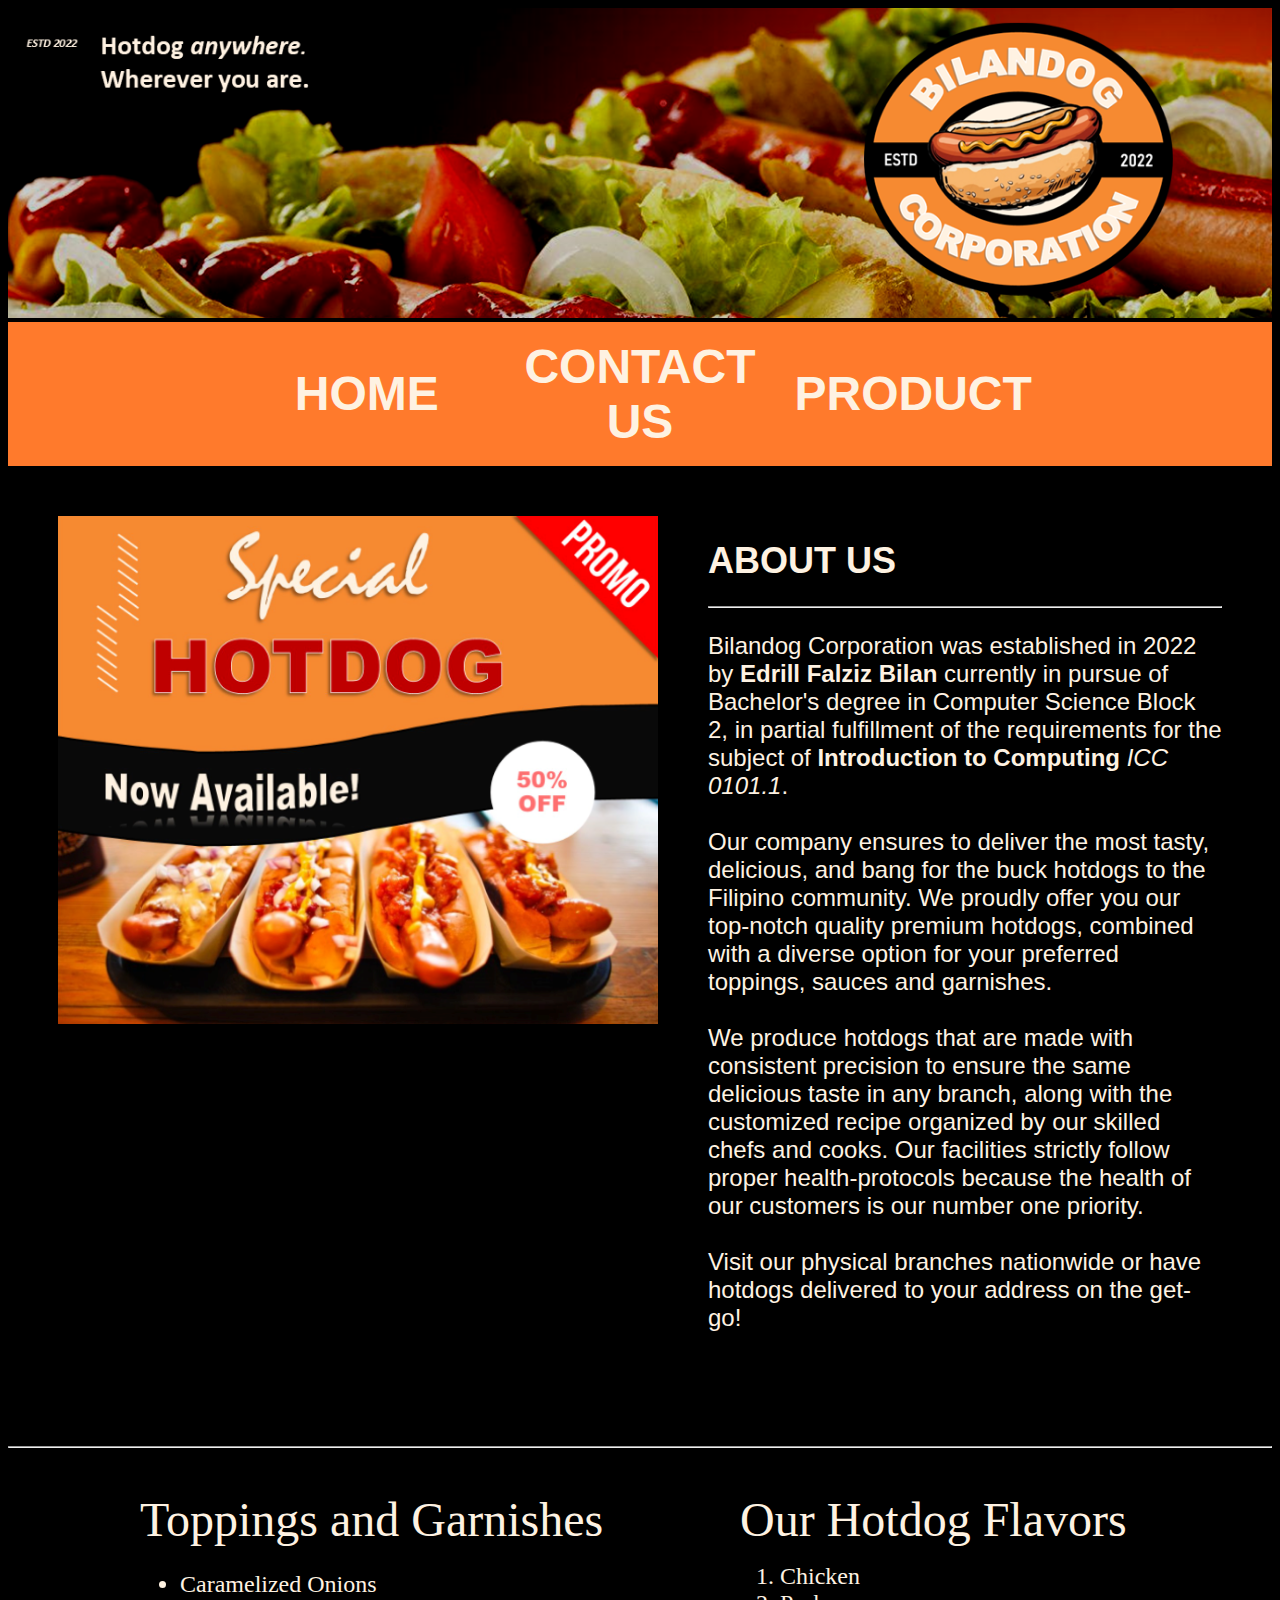
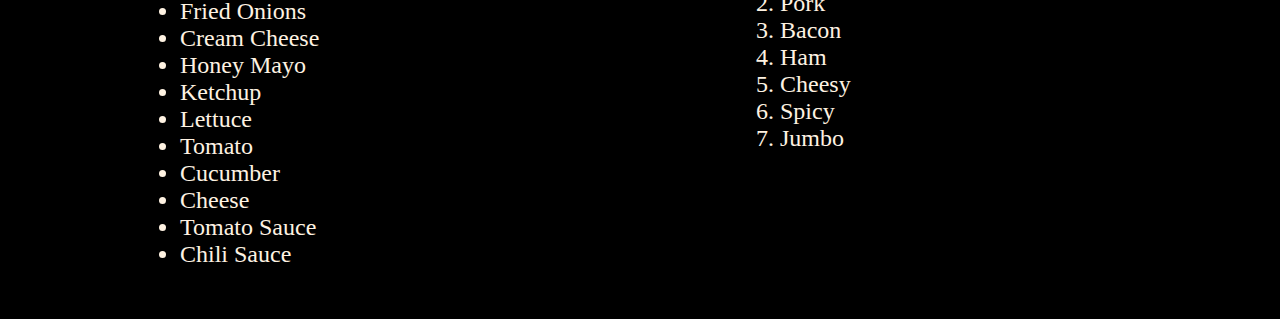
<file: index.html>
<!DOCTYPE html>
<html>
	<head>
	<title> Bilandog Corp </title>
	<link rel="stylesheet" href="home.css"/>
	<style></style>
	</head>

	<body bgcolor="black">
		<div id="div1">
		<img src="Banner.png" width="100%">
		</div>

		<div id="div2">
		<font size="7" face="Arial" style="color: #fef2e2;">
			<table id="table1" border="0px" bordercolor="white" align="center" height="23px" width="65%" cellpadding="15px">
				<tr align="center">
				<td> <b>HOME</b>
				<td> <a href="contact.html" style="text-decoration-line:none;color:#fef2e2"><b>CONTACT US</b></a>
				<td> <a href="product.html" style="text-decoration-line:none;color:#fef2e2"><b>PRODUCT</b></a>
				</tr>
			</table>
		</font>
		</div>
		
		<div id="div3">
				<img src="Promo1.png" width="600"/>
		</div>

		<div id="div4">
		<font size="4" face="Helvetica" style="color: #fef2e2;">
			<h1> <b>ABOUT US</b> </h1> 
		</font> <hr>

		<font size="5" face="Helvetica" style="color:#fef2e2;">
			<p> Bilandog Corporation was established in 2022 by <strong>Edrill Falziz Bilan</strong> currently in pursue of Bachelor's degree in Computer Science Block 2, 
				in partial fulfillment of the requirements for the subject of <strong>Introduction to Computing</strong> <i>ICC 0101.1</i>.<br><br>
				Our company ensures to deliver the most tasty, delicious, and bang for the buck hotdogs to the Filipino community. We proudly offer you our top-notch quality 
				premium hotdogs, combined with a diverse option for your preferred toppings, sauces and garnishes.<br><br>
				We produce hotdogs that are made with consistent precision to ensure the same delicious taste in any branch, along with the customized recipe organized by our 
				skilled chefs and cooks. Our facilities strictly follow proper health-protocols because the health of our customers is our number one priority. <br><br>
				Visit our physical branches nationwide or have hotdogs delivered to your address on the get-go! <br><br>
			</p>
		</font>
		</div>
		
		
		<br><br><br><hr><br><br>	
		<div id="div5">
			<div id="div5a">
				<font size="30" style="color:#fef2e2">Toppings and Garnishes</font>
				<font size="5">
					<ul style="color:#fef2e2">
						<li> Caramelized Onions</li>
						<li> Fried Onions</li>	
						<li> Cream Cheese</li>
						<li> Honey Mayo</li>
						<li> Ketchup</li>
						<li> Lettuce</li>
						<li> Tomato</li>
						<li> Cucumber</li>
						<li> Cheese</li>
						<li> Tomato Sauce</li>
						<li> Chili Sauce</li>
					</ul></p> <br>
				</font>
			</div>
			<div id="div5b">
				<font size="30" style="color:#fef2e2">Our Hotdog Flavors</font>
				<font size="5">
					<ol style="color:#fef2e2"	>
						<li> Chicken</li>
						<li> Pork</li>
						<li> Bacon</li>
						<li> Ham</li>
						<li> Cheesy</li>
						<li> Spicy</li>
						<li> Jumbo</li>
				</font>
			</div>
		</div>
	</body>

</html>
</file>
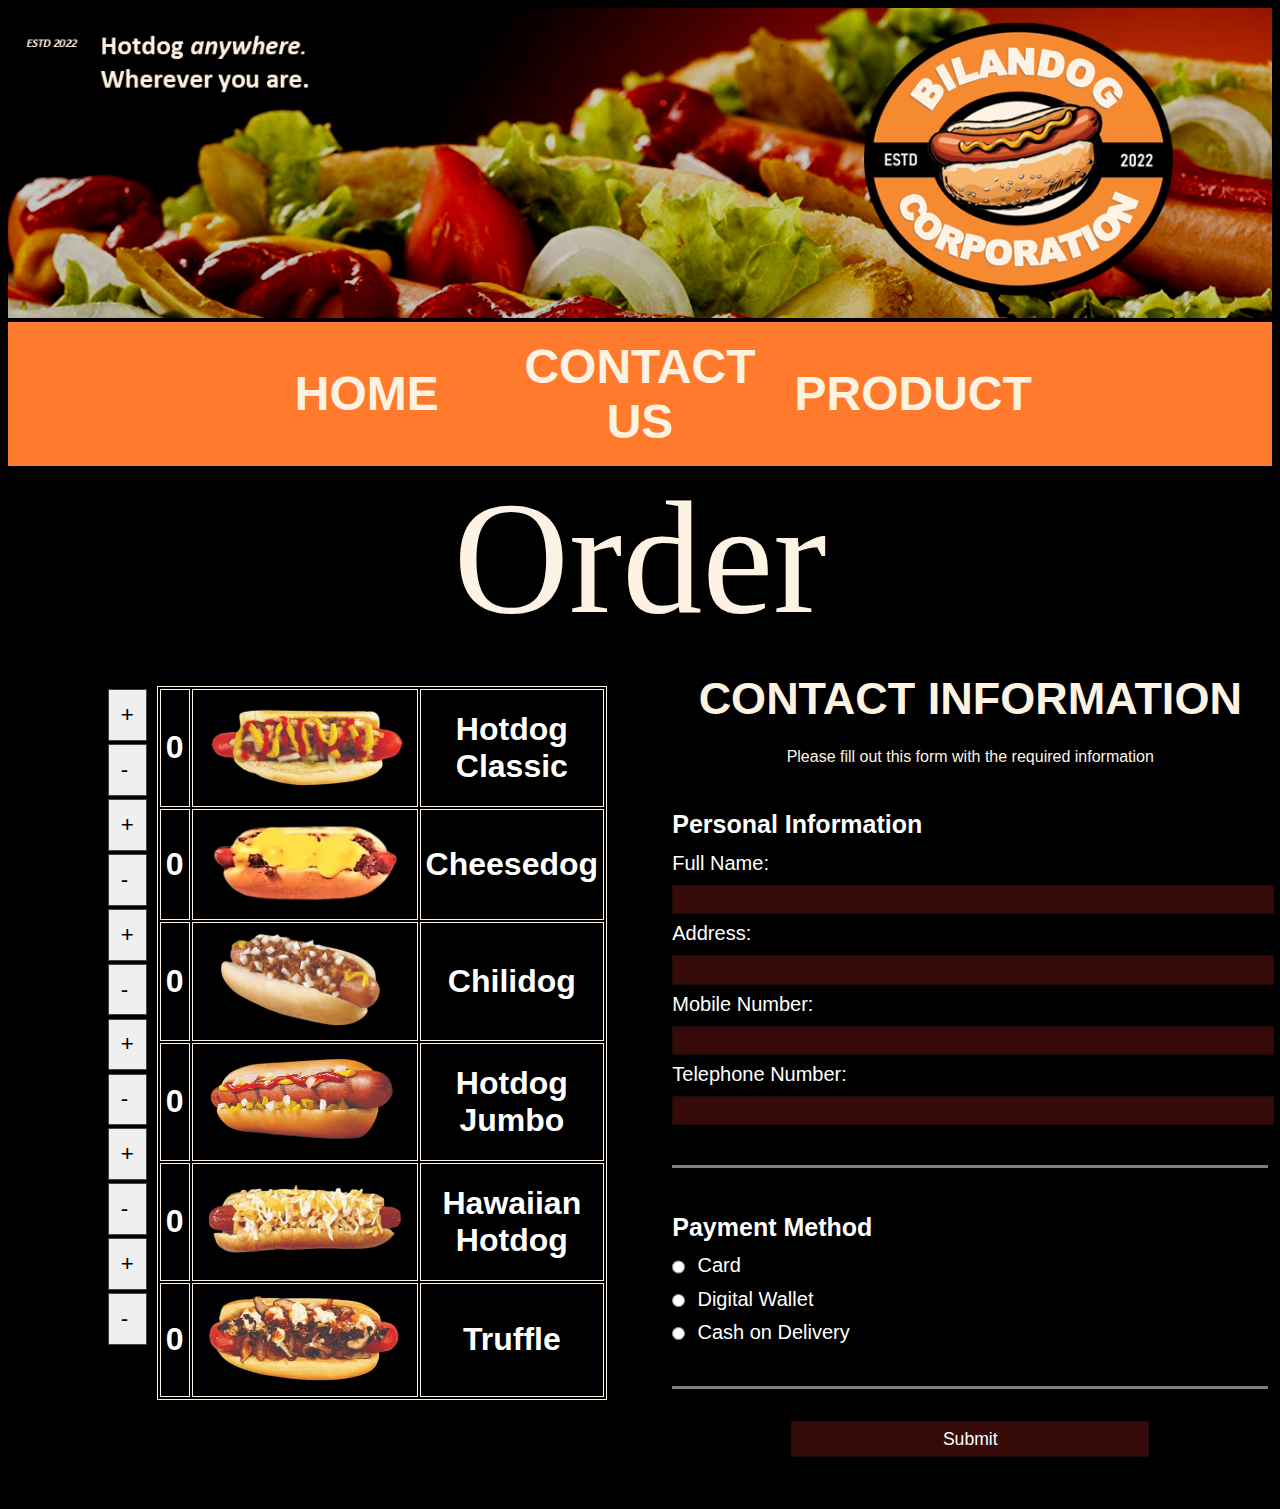
<file: cart.html>
<!DOCTYPE html>
<html>

	<head>
	<title> Bilandog Corp </title>
	<link rel="stylesheet" href="cart.css"/>
	<style>	</style>
	</head>
	<script defer src="cart.js"></script>
	<body bgcolor="black">
		<div id="div1">
		<img src="Banner.png" width="100%">
		</div>

		<div id="div2">
		<font size="7" face="Arial" style="color: #fef2e2;">
			<table id="table1" border="0px" bordercolor="white" align="center" height="23px" width="65%" cellpadding="15px">
				<tr align="center">
				<td> <a href="home.html" style="text-decoration-line:none;color:#fef2e2"><b>HOME</b></a>
				<td> <a href="contact.html" style="text-decoration-line:none;color:#fef2e2"><b>CONTACT US</b></a>
                <td> <a href="product.html" style="text-decoration-line:none;color:#fef2e2"><b>PRODUCT</b></a>
				</tr>
			</table>
		</font>
		</div>

		<div id="menu">
			<center>Order</center>

		</div>
		<div id="container">
			<div id="div4" class="button">
				<button type="button" class="quantity-btn" id="classic-btn" onClick="incrementItem(1, 60)">+</button>
				<button type="button" class="quantity-btn" id="classic-btn" onClick="decrementItem(1, 60)">-</button>
				<button type="button" class="quantity-btn" id="cheesy-btn" onClick="incrementItem(2, 65)">+</button>
				<button type="button" class="quantity-btn" id="cheesy-btn" onClick="decrementItem(2, 65)">-</button>
				<button type="button" class="quantity-btn" id="chili-btn" onClick="incrementItem(3, 65)">+</button>
				<button type="button" class="quantity-btn" id="chili-btn" onClick="decrementItem(3, 65)">-</button>
				<button type="button" class="quantity-btn" id="jumbo-btn" onClick="incrementItem(4, 70)">+</button>
				<button type="button" class="quantity-btn" id="jumbo-btn" onClick="decrementItem(4, 70)">-</button>
				<button type="button" class="quantity-btn" id="hawaiian-btn" onClick="incrementItem(5, 75)">+</button>
				<button type="button" class="quantity-btn" id="hawaiian-btn" onClick="decrementItem(5, 75)">-</button>
				<button type="button" class="quantity-btn" id="truffle-btn" onClick="incrementItem(6, 75)">+</button>
				<button type="button" class="quantity-btn" id="truffle-btn" onClick="decrementItem(6, 75)">-</button>
			</div>
			<div id="div3">
				<table id="table2" border="1px" bordercolor="#fef2e2" cellpadding="5px">
					<tr align="center">
						<td width="100"> <h1 id="classic-qty">0</h1>
						<td width="400"> <img src="./ProductPics/HDClassic.png""/>
						<td> <h1>Hotdog Classic</h1>
					</tr>
					<tr align="center">
						<td> <h1 id="cheesy-qty">0</h1>
						<td> <img src="./ProductPics/HDCheesy.png"/>
						<td> <h1>Cheesedog</h1>
					</tr>
					<tr align="center">
						<td> <h1 id="chili-qty">0</h1>
						<td> <img src="./ProductPics/HDChili.png"/>
						<td> <h1>Chilidog</h1>
					</tr>
					<tr align="center">
						<td> <h1 id="jumbo-qty">0</h1>
						<td> <img src="./ProductPics/HDJumbo.png"/>
						<td width="450"> <h1>Hotdog Jumbo</h1>
					</tr>
					<tr align="center">	
						<td> <h1 id="hawaiian-qty">0</h1>
						<td> <img src="./ProductPics/HDHawaiian.png"/>
						<td> <h1>Hawaiian Hotdog</h1>
					</tr>
					<tr align="center">
						<td> <h1 id="truffle-qty">0</h1></td>
						<td> <img src="./ProductPics/HDTruffle.png"/>
						<td> <h1>Truffle</h1>
					</tr>
				</table>
			</div>
			<div class="forms">
				<h1 style="font-size:45px;color:#fef2e2;">CONTACT INFORMATION</h1>
				<p style="color:#fef2e2;"> Please fill out this form with the required information	</p>
				<form>
					<fieldset>
						<h1 style="font-size:25px;text-align:left;">Personal Information</h1>
						<label for="full-name">Full Name: <input id="full-name" type="text" required/> </label>
						<label for="address">Address: <input id="address" type="text" required/></label>
						<label for="mobile-number">Mobile Number: <input id="mobile-number" type="number" required/></label>
						<label for="telephone-number">Telephone Number: <input id="telephone-number" type="number" required/></label>
					</fieldset>
					<fieldset>
						<h1 style="font-size:25px;text-align:left;">Payment Method</h1>
						<label><input class="inline" type="radio" name="payment-method" required/> Card</label>
						<label><input class="inline" type="radio" name="payment-method" required/> Digital Wallet</label>
						<label><input class="inline" 	type="radio" name="payment-method" required/> Cash on Delivery</label>
					</fieldset>
					<fieldset>
						<input type="submit" onclick="submitBtn()" id="submit">
					</fieldset>	
					</form>
			</div>
		</div>

	</body>

</html>
</file>
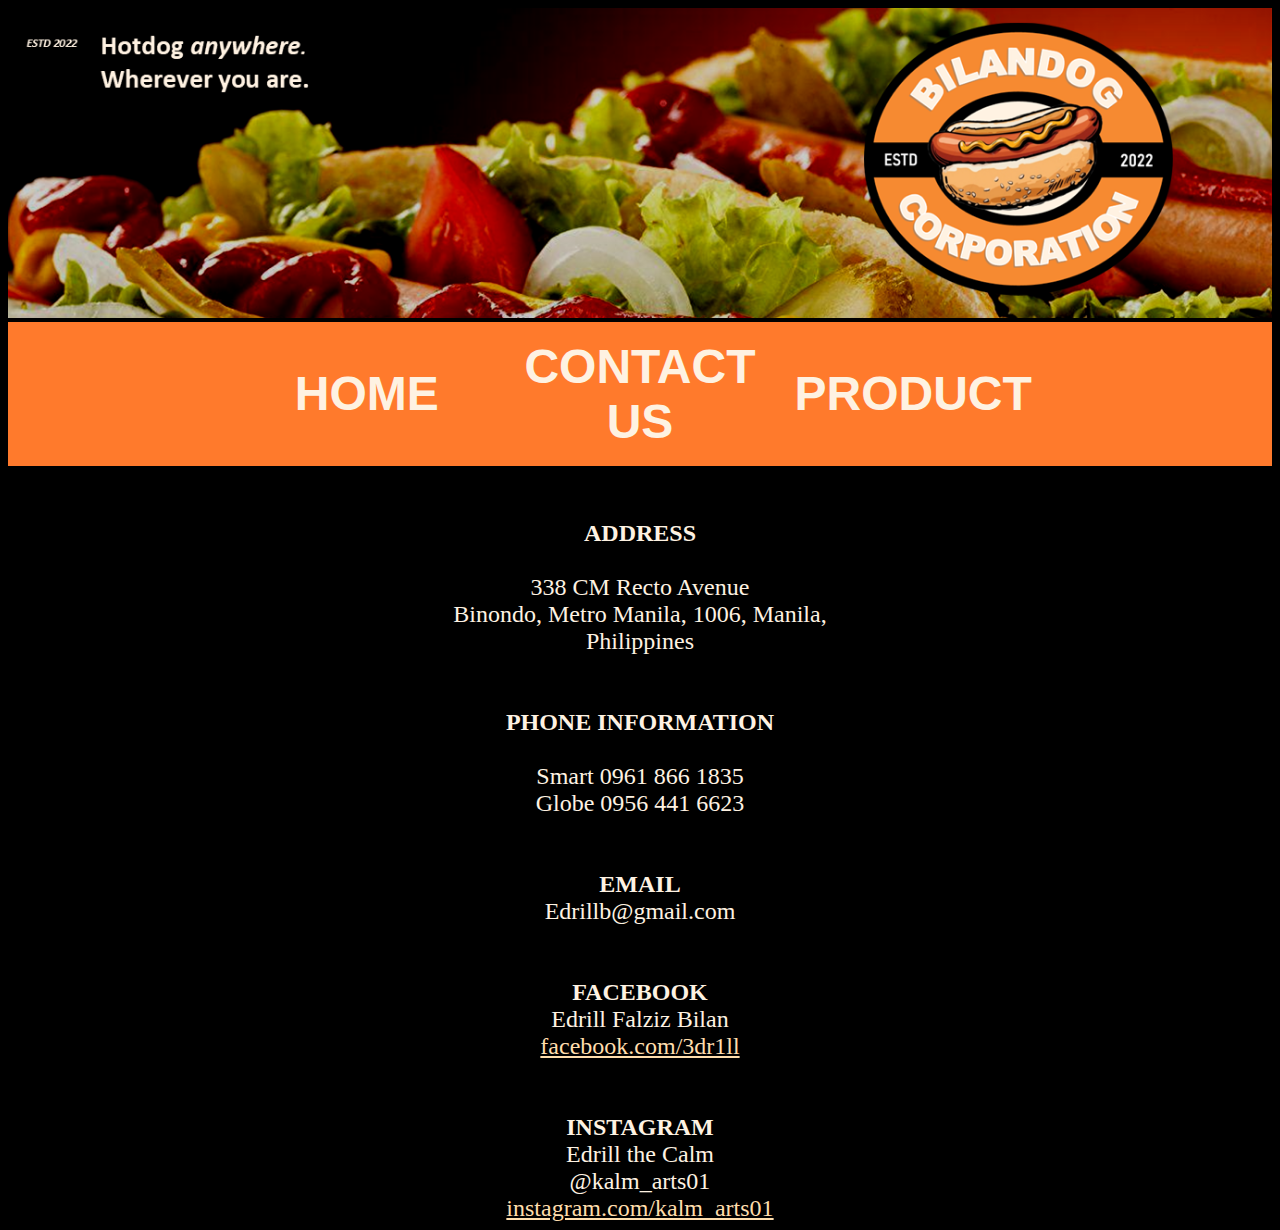
<file: contact.html>
<!DOCTYPE html>
<html>
	<head>
	<title> Bilandog Corp </title>
    <link rel="stylesheet" href="contact.css"/>
	<style> </style>
	</head>

	<body bgcolor="black">
		<div id="div1">
		<img src="Banner.png" width="100%">
		</div>

		<div id="div2">
		<font size="7" face="Arial" style="color: #fef2e2;">
			<table id="table1" border="0px" bordercolor="white" align="center" height="23px" width="65%" cellpadding="15px">
				<tr align="center">
				<td> <a href="home.html" style="text-decoration-line:none;color:#fef2e2"><b>HOME</b></a>
				<td> <b>CONTACT US</b>
				<td> <a href="product.html" style="text-decoration-line:none;color:#fef2e2"><b>PRODUCT</b></a>
				</tr>
			</table>
		</font>
		</div>

        <div id="div4">
            <center>
            <font size="5" style="color: #fef2e2;">
            <br>
            <br>
            <b>ADDRESS</b> <br>
            <br>
            338 CM Recto Avenue <br>
            Binondo, Metro Manila, 1006, Manila, <br>
            Philippines <br>
            <br>
            <br>
            <b> PHONE INFORMATION</b> <br>
            <br>
            Smart  0961 866 1835 <br>
            Globe  0956 441 6623 <br>
            <br>
            <br>
            <b>EMAIL</b> <br>
            Edrillb@gmail.com <br>
            <br>
            <br>
            <b>FACEBOOK</b> <br>
            Edrill Falziz Bilan <br>
            <a href="https://www.facebook.com/3dr1ll" style="color:navajowhite">facebook.com/3dr1ll</a> <br>
            <br>
            <br>
            <b>INSTAGRAM</b> <br>
            Edrill the Calm <br>
            @kalm_arts01 <br>
            <a href="https://www.instagram.com/kalm_arts01" style="color:navajowhite">instagram.com/kalm_arts01</a> <br>
            </font>
            </center>
        </div>
    
    
		
	</body>

</html>
</file>
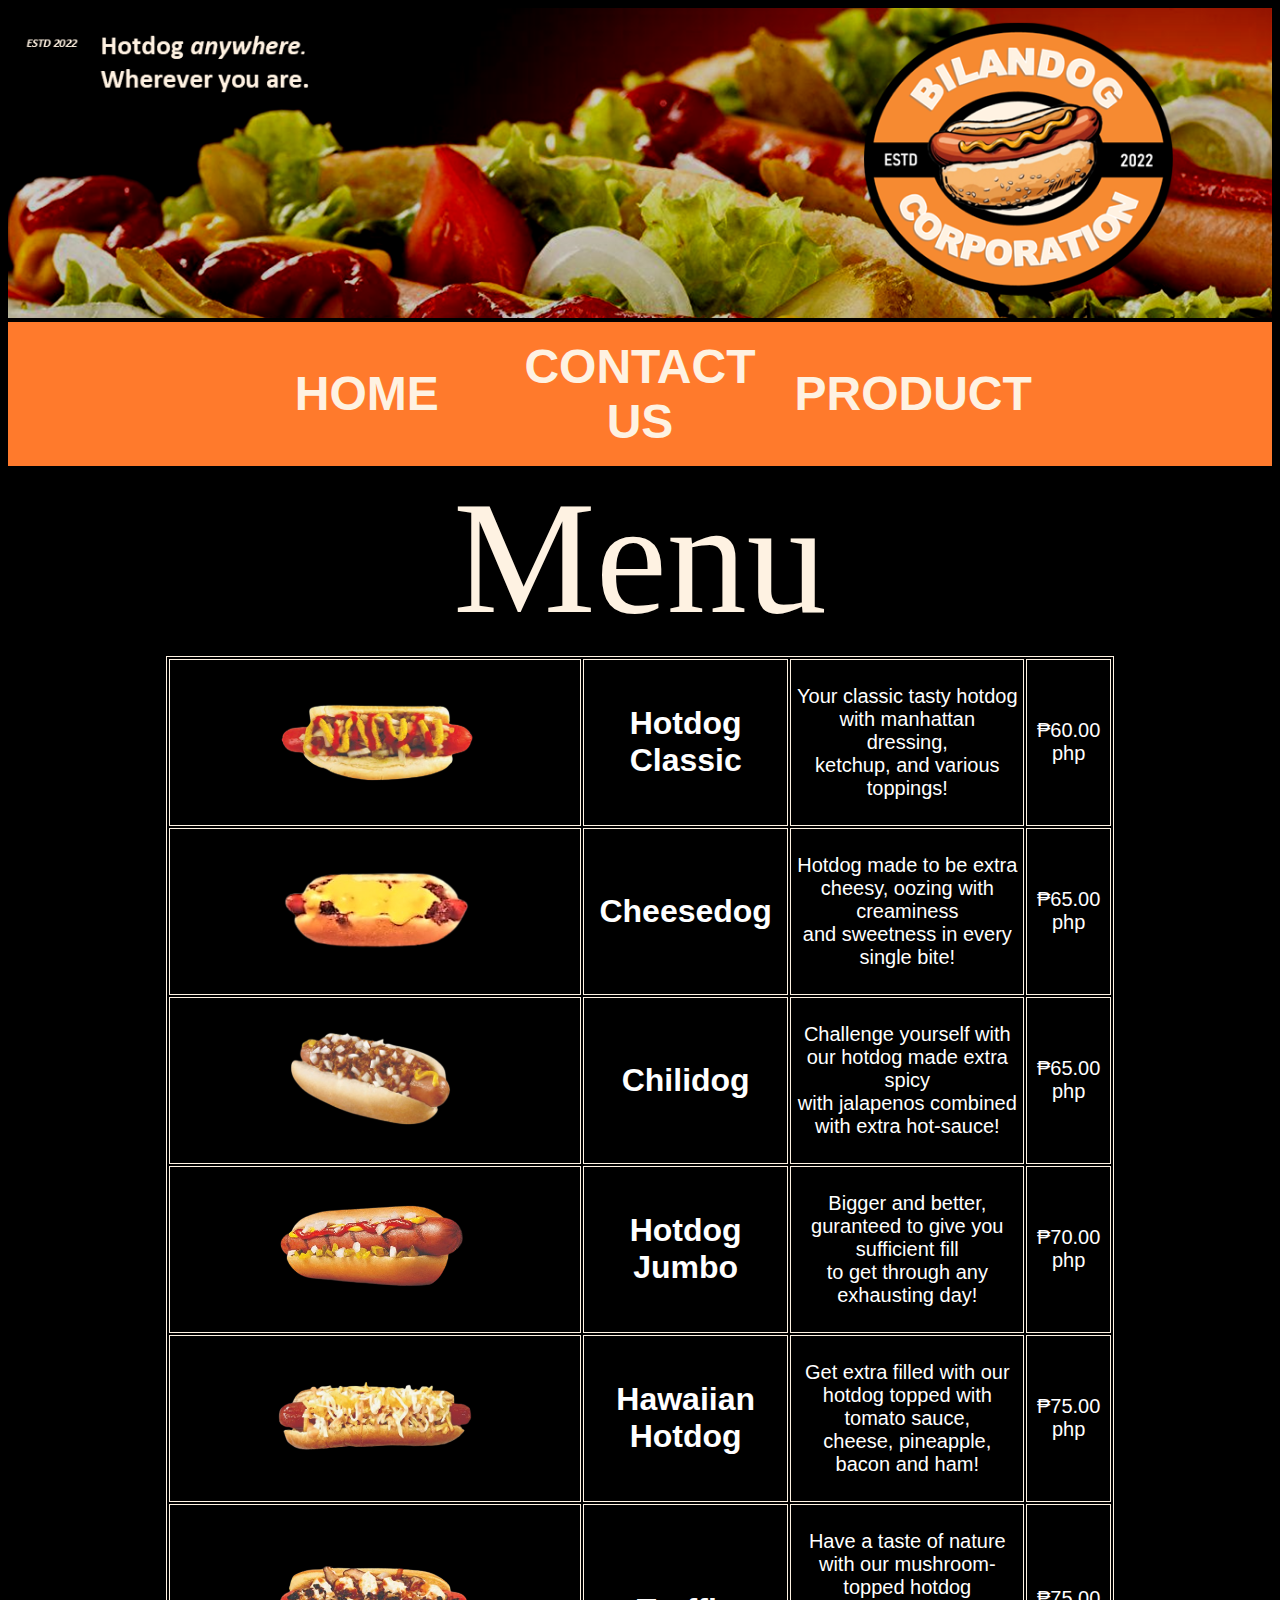
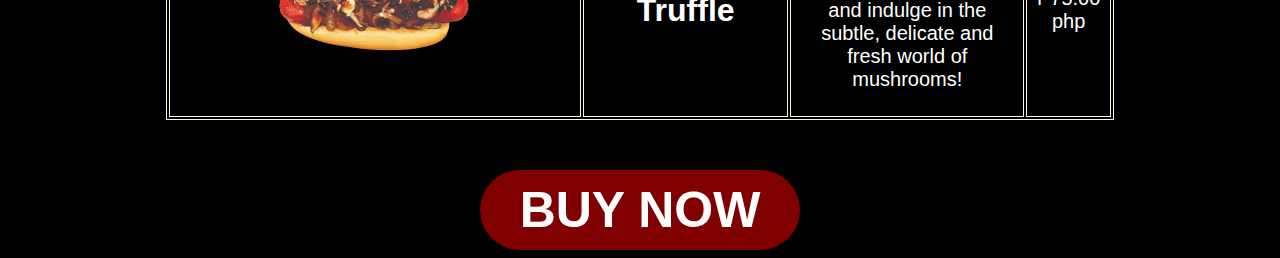
<file: product.html>
<!DOCTYPE html>
<html>

	<head>
	<title> Bilandog Corp </title>
	<link rel="stylesheet" href="product.css"/>
	<style>	</style>
	</head>

	<body bgcolor="black">
		<div id="div1">
		<img src="Banner.png" width="100%">
		</div>

		<div id="div2">
		<font size="7" face="Arial" style="color: #fef2e2;">
			<table id="table1" border="0px" bordercolor="white" align="center" height="23px" width="65%" cellpadding="15px">
				<tr align="center">
				<td> <a href="home.html" style="text-decoration-line:none;color:#fef2e2"><b>HOME</b></a>
				<td> <a href="contact.html" style="text-decoration-line:none;color:#fef2e2"><b>CONTACT US</b></a>
				<td> <b>PRODUCT</b>
				</tr>
			</table>
		</font>
		</div>

		<div id="menu">
			<center>Menu</center>

		</div>

		<div id="div3">
			<table id="table2" border="1px" bordercolor="#fef2e2" align="center" cellpadding="5px" width="75%">
				<tr align="center">
					<td  width="400"> <img src="./ProductPics/HDClassic.png"/>
					<td> <h1>Hotdog Classic</h1>
					<td> <p style="font-size:20px">Your classic tasty hotdog with manhattan dressing,<br> ketchup, and various toppings!</p>
					<td> <p style="font-size:20px">₱60.00 php</p>
				</tr>
				<tr align="center">
					<td> <img src="./ProductPics/HDCheesy.png"/>
					<td> <h1>Cheesedog</h1>
					<td> <p style="font-size:20px">Hotdog made to be extra cheesy, oozing with creaminess<br> and sweetness in every single bite!</p>
					<td> <p style="font-size:20px">₱65.00 php</p>
				</tr>
				<tr align="center">
					<td> <img src="./ProductPics/HDChili.png"/>
					<td> <h1>Chilidog</h1>
					<td> <p style="font-size:20px">Challenge yourself with our hotdog made extra spicy<br> with jalapenos combined with extra hot-sauce!</p>
					<td> <p style="font-size:20px">₱65.00 php</p>
				</tr>
				<tr align="center">
					<td> <img src="./ProductPics/HDJumbo.png"/>
					<td> <h1>Hotdog Jumbo</h1>
					<td> <p style="font-size:20px">Bigger and better, guranteed to give you sufficient fill<br> to get through any exhausting day!</p>
					<td> <p style="font-size:20px">₱70.00 php</p>
				</tr>
				<tr align="center">	
					<td> <img src="./ProductPics/HDHawaiian.png"/>
					<td> <h1>Hawaiian Hotdog</h1>
					<td> <p style="font-size:20px">Get extra filled with our hotdog topped with tomato sauce,<br> cheese, pineapple, bacon and ham!</p>
					<td> <p style="font-size:20px">₱75.00 php</p>
				</tr>
				<tr align="center">
					<td> <img src="./ProductPics/HDTruffle.png"/>
					<td> <h1>Truffle</h1>
					<td> <p style="font-size:20px">Have a taste of nature with our mushroom-topped hotdog<br> and indulge in the subtle, delicate and fresh world of mushrooms!</p>
					<td> <p style="font-size:20px">₱75.00 php</p>
				</tr>
			</table>
		</div>
		<div id="div4">
		<a href="cart.html" style="text-decoration-line:none;color:white;font-family:sans-serif;font-weight:500;font-size:50px"><center><b>BUY NOW</b></center></a>
		</div>
	</body>

</html>
</file>
<file: home.css>
#div2 {
		max-width: 100%;
		background-color: #ff7a2c;
		border-color: black;
	}	

	#table1 {
		table-layout: fixed;
	}

	#div3 {
		padding-top: 50px;
		padding-left: 50px;
		float: left;
	}

	#div4 {
		padding-top: 50px;
		padding-left: 700px;
		padding-right: 50px;
	}
	
	#div5{
		width: 1000px;
		margin: 0 auto;

	}
	#div5a {
		width: 500px;
		float:left;
	}
	#div5b {
		width: 400px;
		padding-left: 100px;
		float:left;
	}
</file>
<file: cart.css>
#div2 {
    max-width: 100%;
    background-color: #ff7a2c;
    border-color: black;
}	
#table1 {
    table-layout: fixed;
}
#menu {
    margin: auto;
    color: #fef2e2;
    font-family: Brush Script MT, Brush Script Std, cursive;
    font-size: 10em;
}

#table2 {
    margin-left: 10px;
    margin-top: 30px;
}

#container {
    display: flex;
}

#div3 {
    padding-top: 5px;
    padding-bottom:50px;
    font-family: Arial, Helvetica, sans-serif;
    color: white;
    float: right;
}

#div4 {
    display: flex;
    float: left;
    flex-direction: column;
    margin-left: 100px;
    margin-top: 35px;
}
  

.quantity-btn{
    display: flex;
    gap:0;
    flex-wrap: wrap;
    margin-top: 0.2rem;
    padding: 0.530em;
    font-size: 1.4rem;
    color:☐#444;
    border:.1rem solid #444;
 }
 .container{
    display: flex;
    flex-direction: column;
 }
 .forms{    
    padding: 0% 5% 1% 5%;
    color: white;
    width: 65%;
    margin: 0 100 0 50px;
    font-family: sans-serif;
 }

 label {
    font-size: 20px;
    display: block;
    margin: 0.5rem 0;
 }
 p{
    margin: 0 auto;
    text-align: center;
  }
 h1 {
    margin: 0.5em auto;
    text-align: center;
  }
 form {
    width: 60vw;
    max-width: 600px;
    min-width: 400px;
    margin: 0 auto;
  }
 fieldset {
    border: none;
    padding: 2rem 0;
    border-bottom: 3px solid grey;
  }
 fieldset:last-of-type{
    border-bottom: none;
  }
 input{
    margin-top: 10px;
    width: 100%;
    background-color: #370A0A;
    border: 1px solid #1D0B0B;
    color: #fff;
    min-height: 1.9em;
  }
 .inline{
    width: unset;
    margin: 0 0.5em 0 0;
    vertical-align: middle;
  }

  #submit {
    display: block;
    width: 60%;
    margin: 0 auto;
    height: 2em;
    font-size: 1.1rem;
  }
</file>
<file: contact.css>
#div2 {
    max-width: 100%;
    background-color: #ff7a2c;
    border-color: black;
}	

#table1 {
    table-layout: fixed;
}

#div4 {
    max-width:33.33%;
    margin: 0 auto;
    display: flex;
    justify-content: center;
}
</file>
<file: product.css>
#div2 {
    max-width: 100%;
    background-color: #ff7a2c;
    border-color: black;
}	
#table1 {
    table-layout: fixed;
}
#menu {
    margin: auto;
    color: #fef2e2;
    font-family: Brush Script MT, Brush Script Std, cursive;
    font-size: 10em;
}
#div3 {
    padding-top: 5px;
    padding-bottom:50px;
    font-family: Arial, Helvetica, sans-serif;
    color: white;
}
#table2 {
    max-width: 100%;
}

#div4 {
    display: flex;
    background-color: maroon;
    justify-content: center;
    width: 20rem;
    margin: auto;
    border-radius: 3rem;    
    height: 5rem;
    flex-wrap: wrap;
    align-content: center;
}
</file>
